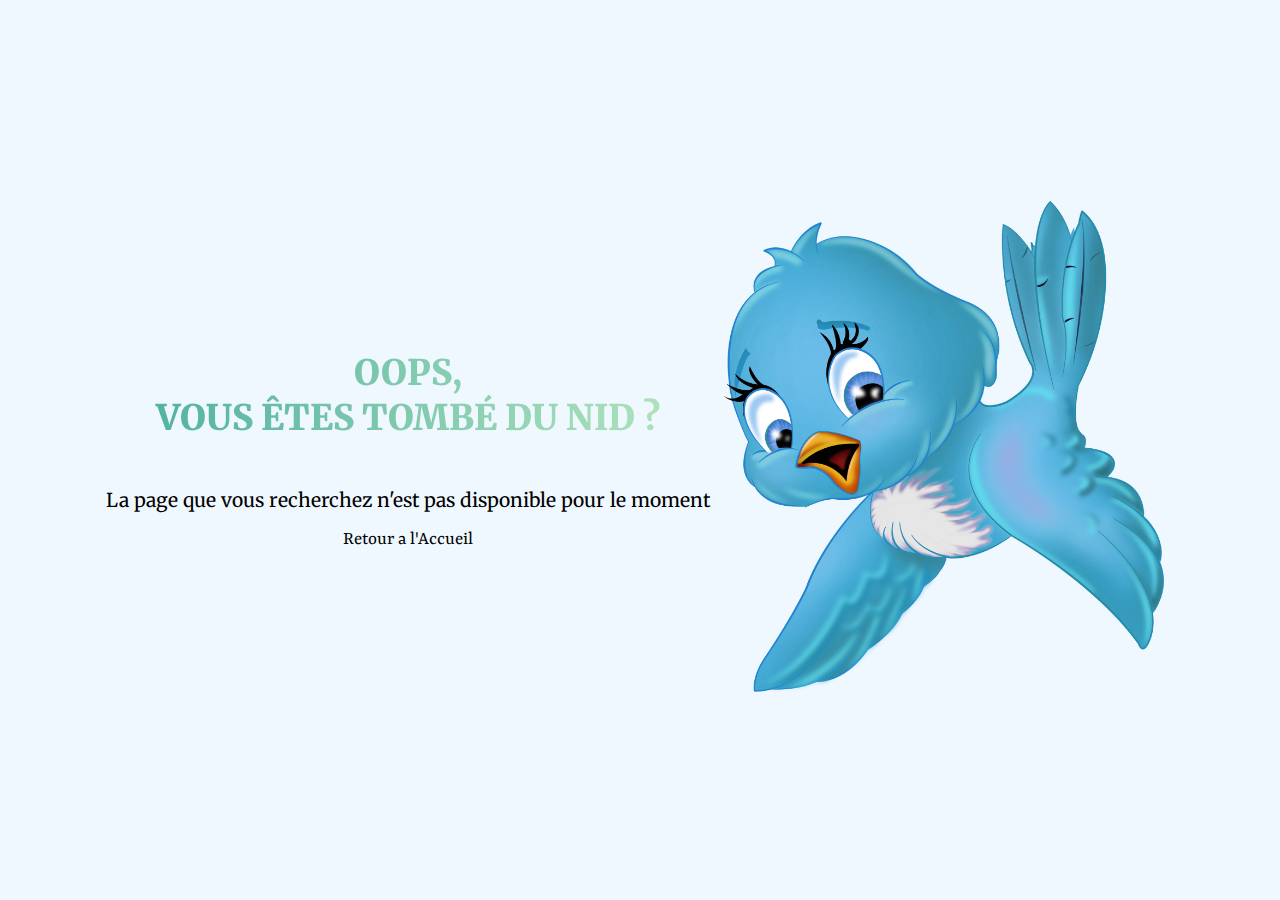
<file: evenements.html>
<!DOCTYPE html>
<html lang="en">
<head>
    <meta charset="UTF-8">
    <meta http-equiv="X-UA-Compatible" content="IE=edge">
    <meta name="viewport" content="width=device-width, initial-scale=1.0">
    <link rel="preconnect" href="https://fonts.googleapis.com">
    <link rel="preconnect" href="https://fonts.gstatic.com" crossorigin>
    <link href="https://fonts.googleapis.com/css2?family=Merriweather:wght@400;700;900&family=Rasa:wght@400;500;600;700&display=swap" rel="stylesheet">
    <link href="assets/css/event.css" rel="stylesheet">
    <link rel="icon" type="image" href="assets/Images/Favicons.png">
    <title>Evenements</title>
</head>
<body>
    <section class="main">
        <div class="main__text">
            <h1 class="main__text__title"><span>oops,</span><br>vous êtes tombé du nid ?</h1>
            <p class="main__text__p"> La page que vous recherchez n'est pas disponible pour le moment </p>
            <a class="main__text__home" href="index.html">Retour a l'Accueil</a>
        </div>
        <div class="main__decoration">
            <img class="main__decoration__img" src="assets\Images\5a1d61a24848f9.4977005215118749782961.png" alt="Petit oiseau perdu">
        </div>
    </section>
</body>
</html>
</file>
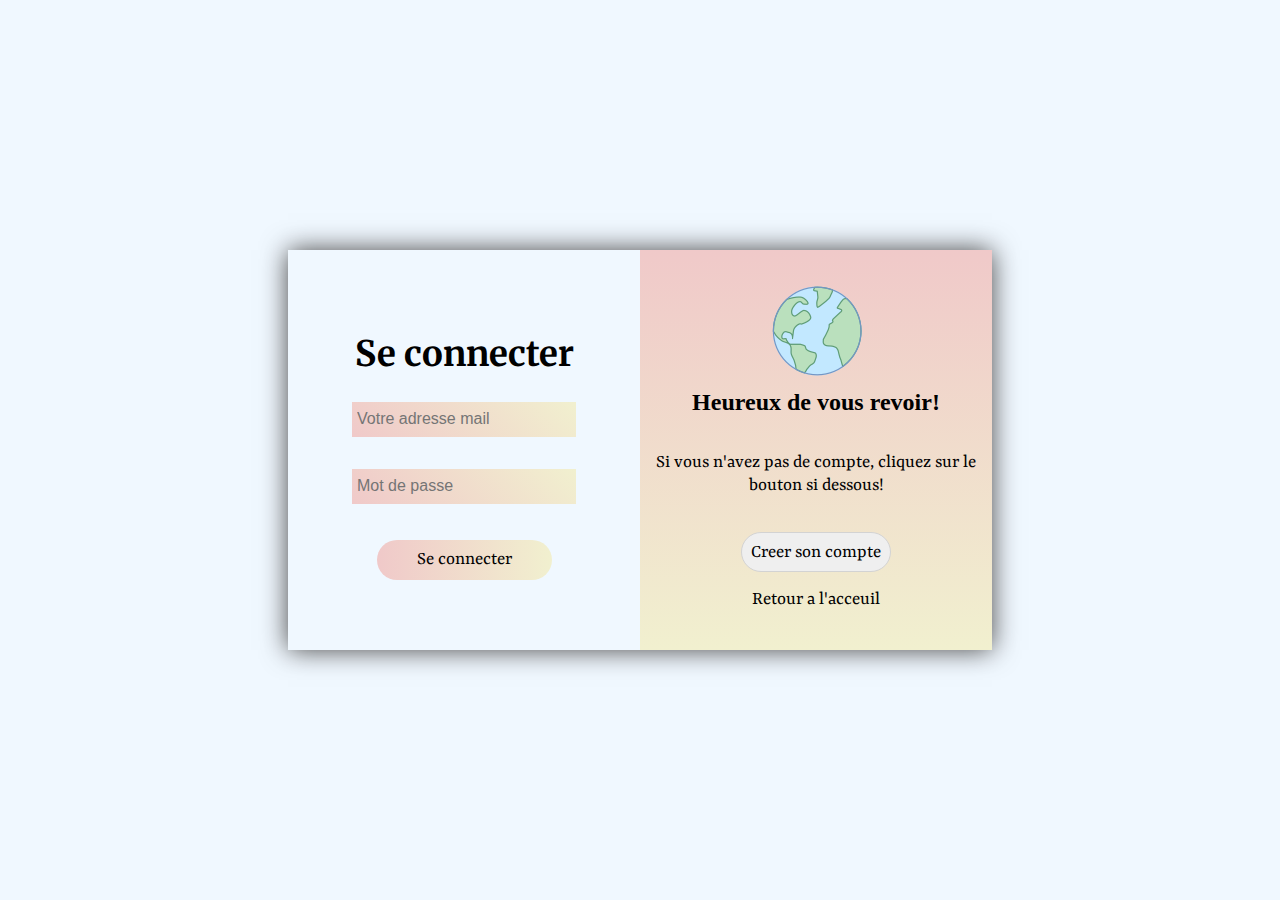
<file: login.html>
<!DOCTYPE html>
<html lang="fr">
<head>
    <meta charset="UTF-8">
    <meta http-equiv="X-UA-Compatible" content="IE=edge">
    <meta name="viewport" content="width=device-width, initial-scale=1.0">
    <link rel="preconnect" href="https://fonts.googleapis.com">
    <link rel="preconnect" href="https://fonts.gstatic.com" crossorigin>
    <link href="https://fonts.googleapis.com/css2?family=Merriweather:wght@400;700;900&family=Rasa:wght@400;500;600;700&display=swap" rel="stylesheet">
    <link href="assets\css\login.css" rel="stylesheet">
    <link rel="icon" type="image" href="assets/Images/Favicons.png">
    <title>Connexion</title>
</head>
<body>
    <section class="form">
        <div class="form__container">
            <form class="form__container__form" action="#">
                <h2 class="form__container__title">Se connecter</h2>
                <input class="form__container__input" type="email" placeholder="Votre adresse mail" required>
                <input class="form__container__input" type="password" placeholder="Mot de passe" required>
                <button class="button_color">Se connecter</button>
            </form>
        </div>
            <div class="form__text">
            <img class="form__text__img" src="assets\Images\icons8-globe-96.png" alt="logo">
            <h2 class="form__text__title">Heureux de vous revoir!</h2>
            <p class="form__text__p">Si vous n'avez pas de compte, cliquez sur le bouton si dessous! </p> 
            <button class="button_grey"><a href="signup.html">Creer son compte</a></button>
            <a class="form__text__back" href="index.html">Retour a l'acceuil</a>
        </div>
    </section>
</body>
</html>
</file>
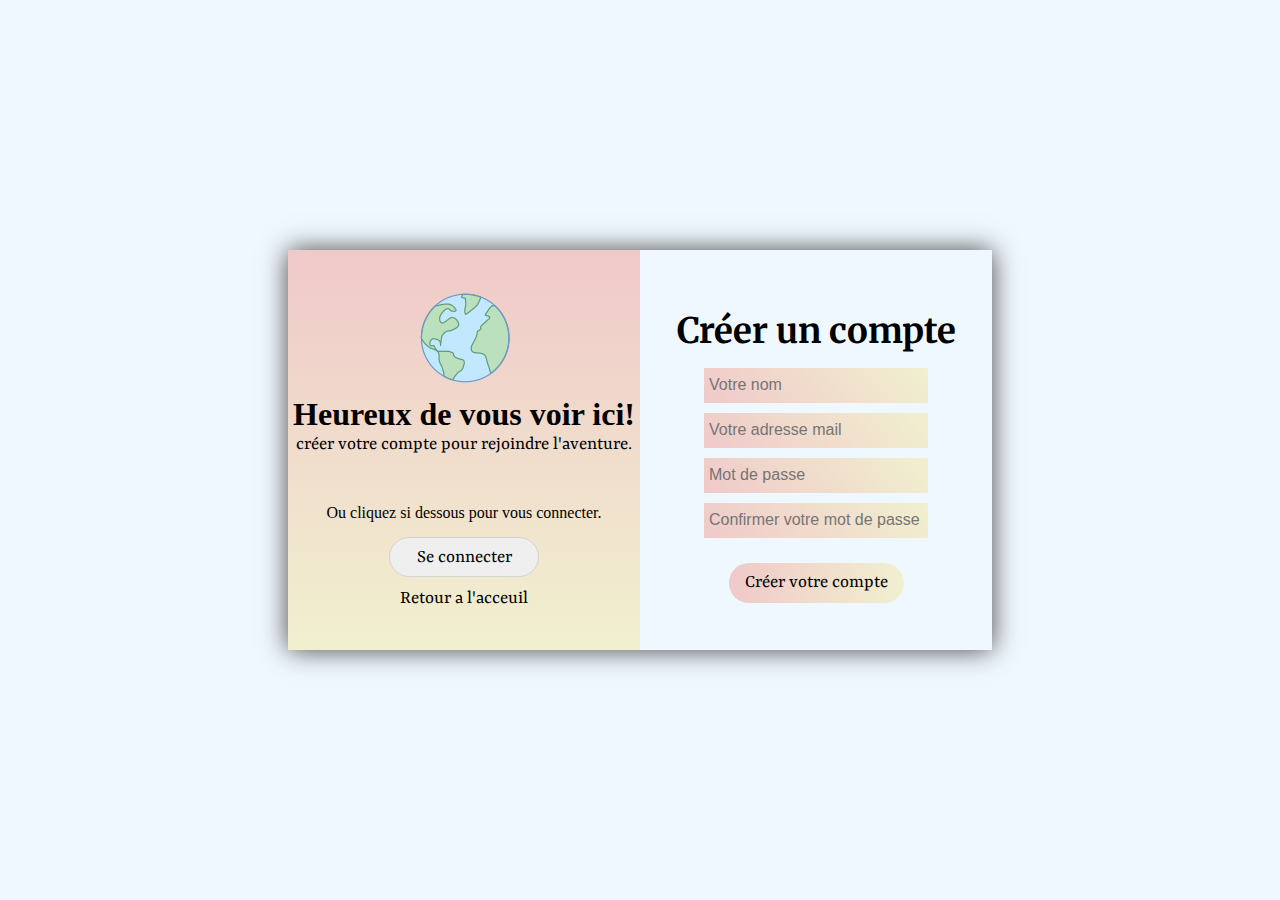
<file: signup.html>
<!DOCTYPE html>
<html lang="fr">
<head>
    <meta charset="UTF-8">
    <meta http-equiv="X-UA-Compatible" content="IE=edge">
    <meta name="viewport" content="width=device-width, initial-scale=1.0">
    <link rel="preconnect" href="https://fonts.googleapis.com">
    <link rel="preconnect" href="https://fonts.gstatic.com" crossorigin>
    <link href="https://fonts.googleapis.com/css2?family=Merriweather:wght@400;700;900&family=Rasa:wght@400;500;600;700&display=swap" rel="stylesheet">
    <link href="assets\css\signup.css" rel="stylesheet">
    <link rel="icon" type="image" href="assets/Images/Favicons.png">
    <title>Formulaire D'Inscription</title>
</head>
<body>
    <section class="form">
        <div class="form__text">
            <img class="form__text__img" src="assets\Images\icons8-globe-96.png" alt="logo">
            <h1 class="form__text__title">Heureux de vous voir ici!</h1>
            <p class="form__text__p">créer votre compte pour rejoindre l'aventure.</p> 
            <p class="form__text__p__connect">Ou cliquez si dessous pour vous connecter.</p>
            <button class="button_grey button_grey__signup"><a href="login.html">Se connecter</a></button>
            <a class="form__text__back" href="index.html">Retour a l'acceuil</a>
        </div>
        <div class="form__container">
            <form class="form__container__form" action="#">
                <h2 class="form__container__title">Créer un compte</h2>
                <input class="form__container__input" type="text" placeholder="Votre nom" required>
                <input class="form__container__input" type="email" placeholder="Votre adresse mail" required>
                <input class="form__container__input" type="password" placeholder="Mot de passe" required>
                <input class="form__container__input" type="password" placeholder="Confirmer votre mot de passe" required>
                <button class="button_color"> Créer votre compte </button>
            </form>
        </div>
    </section>
    
        

</body>
</html>
</file>
<file: assets/css/event.css>
.main__text__title {
  font-family: "Merriweather", serif;
  font-size: 2.2rem;
}

.main__text__home {
  font-family: "Rasa", serif;
  font-size: 1.2rem;
}

.main__text__p {
  font-family: "Merriweather", serif;
  font-size: 1.2rem;
  font-weight: 400;
}

* {
  margin: 0;
  padding: 0;
  box-sizing: border-box;
}

a {
  text-decoration: none;
  color: inherit;
}

ul {
  list-style: none;
}

body {
  overflow-x: hidden;
  background-color: #F0F8FF;
}

@media screen and (max-width: 1400px) {
  .action {
    display: none;
  }
}
@media screen and (max-width: 1050px) {
  .header {
    width: 100%;
  }
  .home {
    width: 100%;
  }
  .main {
    display: flex;
    flex-direction: column;
    justify-content: center;
    align-items: center;
  }
}
@media only screen and (max-width: 750px) {
  .form {
    display: flex;
    flex-direction: column;
  }
  .button {
    bottom: 0;
    margin: 0;
  }
  .home__bg {
    display: none;
  }
  .container4__box {
    padding-top: 30px;
  }
}
@media screen and (max-width: 650px) {
  .header__logo {
    width: 100%;
    justify-content: center;
  }
  .header__nav {
    display: none;
  }
  .form__input {
    flex-direction: column;
    justify-content: center;
    align-items: center;
    gap: 15px;
  }
  .form__input__field {
    height: 2.3rem;
  }
}
body {
  height: 100vh;
  display: flex;
  justify-content: center;
  align-items: center;
  flex-direction: row;
  background-color: #F0F8FF;
}

.main {
  display: flex;
  justify-content: center;
  align-items: center;
  text-align: center;
}
.main__text__title {
  text-transform: uppercase;
  background: linear-gradient(0.25turn, #4BAEA0, #B6E6BD);
  font-weight: 900;
  -webkit-background-clip: text;
          background-clip: text;
  color: transparent;
  margin-bottom: 3rem;
}
.main__text__p {
  margin-bottom: 1rem;
}
.main__text__home:hover {
  text-decoration: underline;
  color: #4BAEA0;
}
.main__decoration__img {
  width: 29rem;
  height: 32rem;
}/*# sourceMappingURL=event.css.map */
</file>
